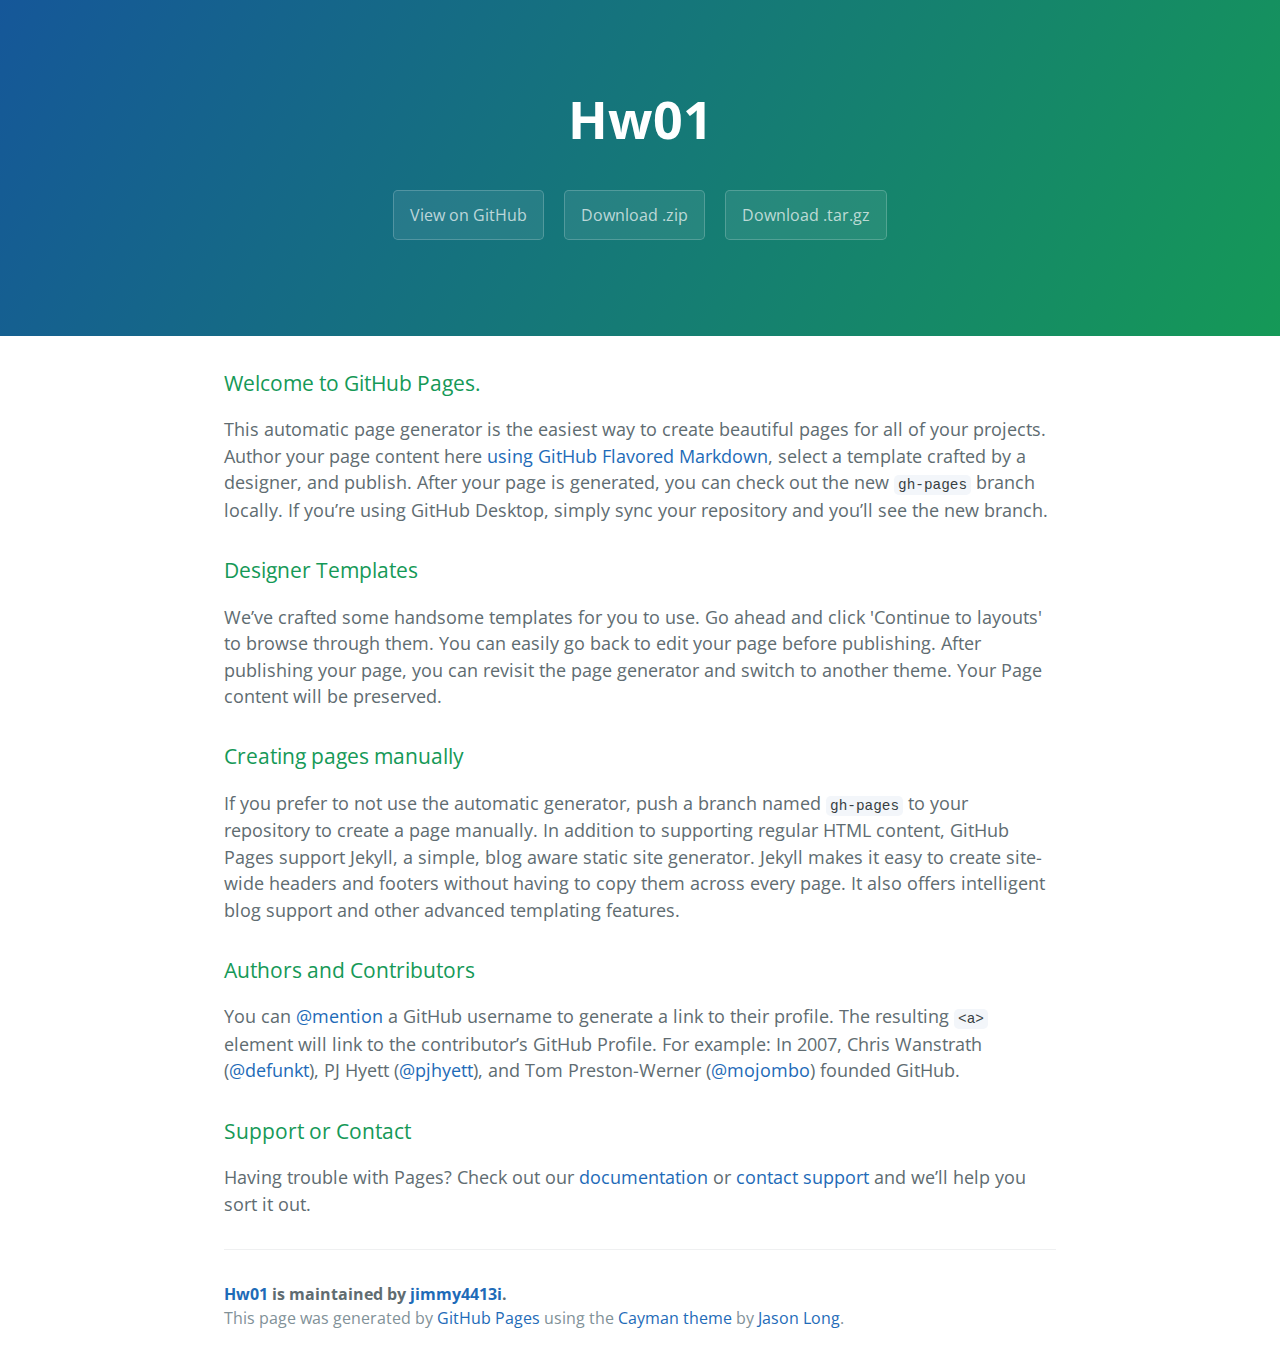
<file: index.html>
<!DOCTYPE html>
<html lang="en-us">
  <head>
    <meta charset="UTF-8">
    <title>Hw01 by jimmy4413i</title>
    <meta name="viewport" content="width=device-width, initial-scale=1">
    <link rel="stylesheet" type="text/css" href="stylesheets/normalize.css" media="screen">
    <link href='https://fonts.googleapis.com/css?family=Open+Sans:400,700' rel='stylesheet' type='text/css'>
    <link rel="stylesheet" type="text/css" href="stylesheets/stylesheet.css" media="screen">
    <link rel="stylesheet" type="text/css" href="stylesheets/github-light.css" media="screen">
  </head>
  <body>
    <section class="page-header">
      <h1 class="project-name">Hw01</h1>
      <h2 class="project-tagline"></h2>
      <a href="https://github.com/jimmy4413i/HW01" class="btn">View on GitHub</a>
      <a href="https://github.com/jimmy4413i/HW01/zipball/master" class="btn">Download .zip</a>
      <a href="https://github.com/jimmy4413i/HW01/tarball/master" class="btn">Download .tar.gz</a>
    </section>

    <section class="main-content">
      <h3>
<a id="welcome-to-github-pages" class="anchor" href="#welcome-to-github-pages" aria-hidden="true"><span aria-hidden="true" class="octicon octicon-link"></span></a>Welcome to GitHub Pages.</h3>

<p>This automatic page generator is the easiest way to create beautiful pages for all of your projects. Author your page content here <a href="https://guides.github.com/features/mastering-markdown/">using GitHub Flavored Markdown</a>, select a template crafted by a designer, and publish. After your page is generated, you can check out the new <code>gh-pages</code> branch locally. If you’re using GitHub Desktop, simply sync your repository and you’ll see the new branch.</p>

<h3>
<a id="designer-templates" class="anchor" href="#designer-templates" aria-hidden="true"><span aria-hidden="true" class="octicon octicon-link"></span></a>Designer Templates</h3>

<p>We’ve crafted some handsome templates for you to use. Go ahead and click 'Continue to layouts' to browse through them. You can easily go back to edit your page before publishing. After publishing your page, you can revisit the page generator and switch to another theme. Your Page content will be preserved.</p>

<h3>
<a id="creating-pages-manually" class="anchor" href="#creating-pages-manually" aria-hidden="true"><span aria-hidden="true" class="octicon octicon-link"></span></a>Creating pages manually</h3>

<p>If you prefer to not use the automatic generator, push a branch named <code>gh-pages</code> to your repository to create a page manually. In addition to supporting regular HTML content, GitHub Pages support Jekyll, a simple, blog aware static site generator. Jekyll makes it easy to create site-wide headers and footers without having to copy them across every page. It also offers intelligent blog support and other advanced templating features.</p>

<h3>
<a id="authors-and-contributors" class="anchor" href="#authors-and-contributors" aria-hidden="true"><span aria-hidden="true" class="octicon octicon-link"></span></a>Authors and Contributors</h3>

<p>You can <a href="https://help.github.com/articles/basic-writing-and-formatting-syntax/#mentioning-users-and-teams" class="user-mention">@mention</a> a GitHub username to generate a link to their profile. The resulting <code>&lt;a&gt;</code> element will link to the contributor’s GitHub Profile. For example: In 2007, Chris Wanstrath (<a href="https://github.com/defunkt" class="user-mention">@defunkt</a>), PJ Hyett (<a href="https://github.com/pjhyett" class="user-mention">@pjhyett</a>), and Tom Preston-Werner (<a href="https://github.com/mojombo" class="user-mention">@mojombo</a>) founded GitHub.</p>

<h3>
<a id="support-or-contact" class="anchor" href="#support-or-contact" aria-hidden="true"><span aria-hidden="true" class="octicon octicon-link"></span></a>Support or Contact</h3>

<p>Having trouble with Pages? Check out our <a href="https://help.github.com/pages">documentation</a> or <a href="https://github.com/contact">contact support</a> and we’ll help you sort it out.</p>

      <footer class="site-footer">
        <span class="site-footer-owner"><a href="https://github.com/jimmy4413i/HW01">Hw01</a> is maintained by <a href="https://github.com/jimmy4413i">jimmy4413i</a>.</span>

        <span class="site-footer-credits">This page was generated by <a href="https://pages.github.com">GitHub Pages</a> using the <a href="https://github.com/jasonlong/cayman-theme">Cayman theme</a> by <a href="https://twitter.com/jasonlong">Jason Long</a>.</span>
      </footer>

    </section>

  
  </body>
</html>
</file>
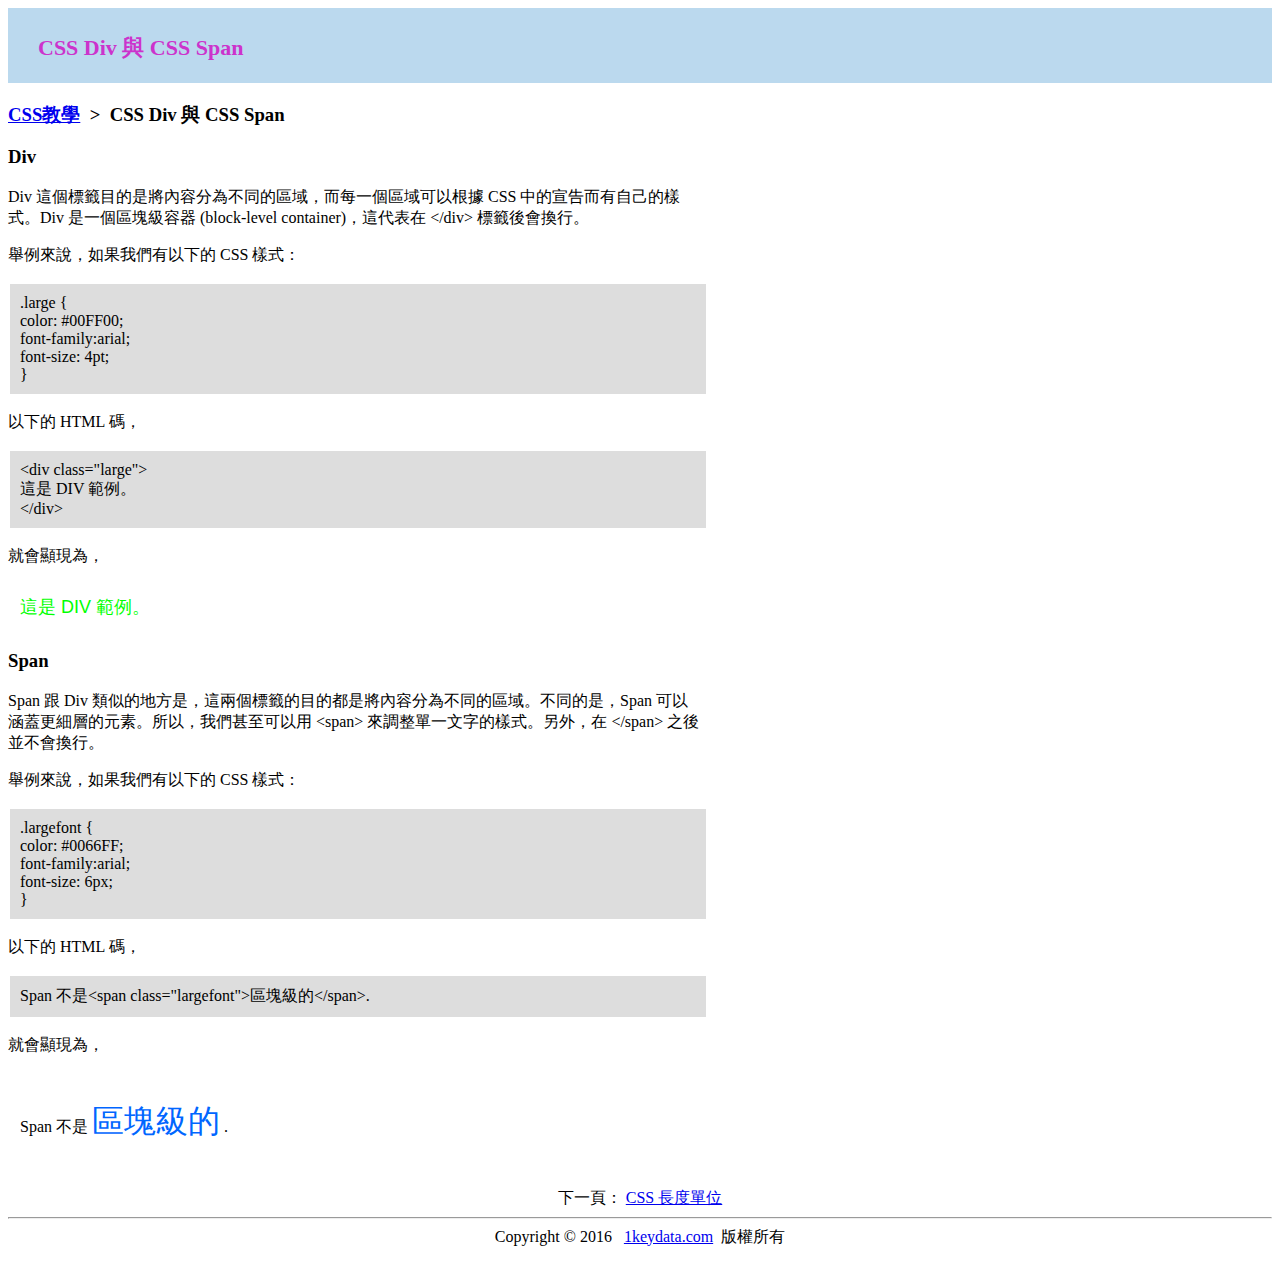
<file: web/index.html>
<!doctype html>
<html>
    <head>
    	<title>CSS Div 與 CSS Span</title>
        <meta charset="UTF-8">
        <link rel="stylesheet" href="css/div.css" />
    </head>
    <body>
        
        <table border="0" bgcolor="BBD9EE" class="main1" cellspacing="10" cellpadding="10" >
        	<tr>
        		<td>
        			<h1>CSS Div 與 CSS Span</h1>
        		</td>
        	</tr>
        </table>
        <h2>
        	<a href="http://www.1keydata.com/css-tutorial/tw/">CSS教學</a>
          	&nbsp;&gt;&nbsp;  CSS Div 與 CSS Span
        </h2>
        <h3>Div</h3>
        <p>
        	Div 這個標籤目的是將內容分為不同的區域，而每一個區域可以根據 CSS 中的宣告而有自己的樣<br>式。Div 是一個區塊級容器 (block-level container)，這代表在 &lt;/div&gt; 標籤後會換行。
        </p>
        <p>舉例來說，如果我們有以下的 CSS 樣式：</p>
        <table border="0" width="700" class="main" cellpadding="10" >
        	<tr>
        		<td bgcolor="DDDDDD">
        			.large { <br>
  					color: #00FF00; <br> 
  					font-family:arial;  <br>
  					font-size: 4pt; <br>
					}	
				</td>
			</tr>	
		</table>
		<p>以下的 HTML 碼，</p>
		<table border="0" width="700" class="main" cellpadding="10" >
        	<tr>
        		<td bgcolor="DDDDDD">
        			&lt;div class="large"&gt;  <br>
  					這是 DIV 範例。 <br>
					&lt;/div&gt;
				</td>
			</tr>	
		</table>
		<p>就會顯現為，</p>
		<table border="0" width="700" class="main" cellpadding="10" >
        	<tr>
        		<td>
        			<font face="arial" size="4pt" color="#00FF00">這是 DIV 範例。</font>
				</td>
			</tr>	
		</table>
		<h4>Span</h4>
		<p>
			Span 跟 Div 類似的地方是，這兩個標籤的目的都是將內容分為不同的區域。不同的是，Span 可以<br>涵蓋更細層的元素。所以，我們甚至可以用 &lt;span&gt; 來調整單一文字的樣式。另外，在 &lt;/span&gt; 之後<br>並不會換行。
		</p>
		<p>舉例來說，如果我們有以下的 CSS 樣式：</p>
		<table border="0" width="700" class="main" cellpadding="10" >
        	<tr>
        		<td bgcolor="DDDDDD">
        			.largefont { <br>
  					color: #0066FF; <br>
  					font-family:arial; <br>
  					font-size: 6px; <br>
					}
				</td>
			</tr>	
		</table>
		<p>以下的 HTML 碼，</p>
		<table border="0" width="700" class="main" cellpadding="10" >
        	<tr>
        		<td bgcolor="DDDDDD">
        			Span 不是&lt;span class="largefont"&gt;區塊級的&lt;/span&gt;.
				</td>
			</tr>	
		</table>
		<p>就會顯現為，</p>
		<table border="0" width="700" class="main" cellpadding="10" >
        	<tr>
        		<td>
        			<p>
        				Span 不是
        				<font face="arial" size="6pt" color="#0066FF">區塊級的</font>
        				.
        			</p>
        			
				</td>
			</tr>	
		</table>
		<p>
			<center>
				下一頁：
				<a href="http://www.1keydata.com/css-tutorial/tw/length-units.php">	
				CSS 長度單位
				</a>
			</center>
			<hr>
			<center>
				Copyright © 2016  &nbsp; 
				<a href="http://www.1keydata.com/">1keydata.com</a>
				&nbsp;版權所有
			</center>
		</p>
		




          
    </body>
</html>
</file>
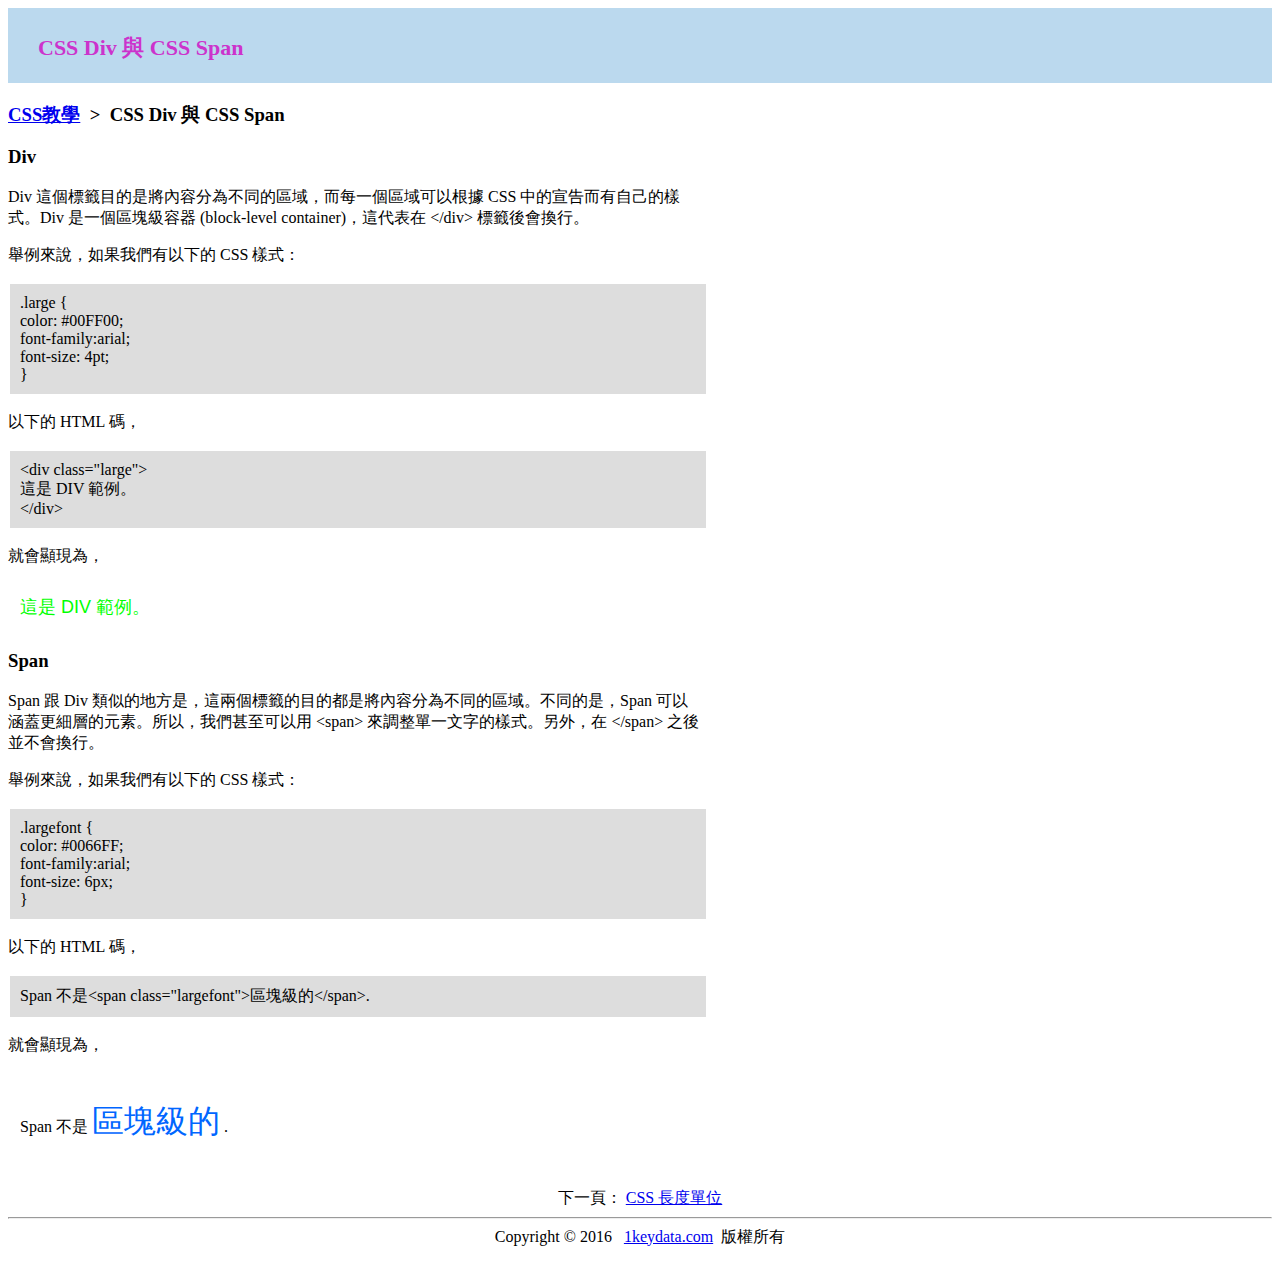
<file: web/Div與Span.html>
<!doctype html>
<html>
    <head>
    	<title>CSS Div 與 CSS Span</title>
        <meta charset="UTF-8">
        <link rel="stylesheet" href="css/div.css" />
    </head>
    <body>
        
        <table border="0" bgcolor="BBD9EE" class="main1" cellspacing="10" cellpadding="10" >
        	<tr>
        		<td>
        			<h1>CSS Div 與 CSS Span</h1>
        		</td>
        	</tr>
        </table>
        <h2>
        	<a href="http://www.1keydata.com/css-tutorial/tw/">CSS教學</a>
          	&nbsp;&gt;&nbsp;  CSS Div 與 CSS Span
        </h2>
        <h3>Div</h3>
        <p>
        	Div 這個標籤目的是將內容分為不同的區域，而每一個區域可以根據 CSS 中的宣告而有自己的樣<br>式。Div 是一個區塊級容器 (block-level container)，這代表在 &lt;/div&gt; 標籤後會換行。
        </p>
        <p>舉例來說，如果我們有以下的 CSS 樣式：</p>
        <table border="0" width="700" class="main" cellpadding="10" >
        	<tr>
        		<td bgcolor="DDDDDD">
        			.large { <br>
  					color: #00FF00; <br> 
  					font-family:arial;  <br>
  					font-size: 4pt; <br>
					}	
				</td>
			</tr>	
		</table>
		<p>以下的 HTML 碼，</p>
		<table border="0" width="700" class="main" cellpadding="10" >
        	<tr>
        		<td bgcolor="DDDDDD">
        			&lt;div class="large"&gt;  <br>
  					這是 DIV 範例。 <br>
					&lt;/div&gt;
				</td>
			</tr>	
		</table>
		<p>就會顯現為，</p>
		<table border="0" width="700" class="main" cellpadding="10" >
        	<tr>
        		<td>
        			<font face="arial" size="4pt" color="#00FF00">這是 DIV 範例。</font>
				</td>
			</tr>	
		</table>
		<h4>Span</h4>
		<p>
			Span 跟 Div 類似的地方是，這兩個標籤的目的都是將內容分為不同的區域。不同的是，Span 可以<br>涵蓋更細層的元素。所以，我們甚至可以用 &lt;span&gt; 來調整單一文字的樣式。另外，在 &lt;/span&gt; 之後<br>並不會換行。
		</p>
		<p>舉例來說，如果我們有以下的 CSS 樣式：</p>
		<table border="0" width="700" class="main" cellpadding="10" >
        	<tr>
        		<td bgcolor="DDDDDD">
        			.largefont { <br>
  					color: #0066FF; <br>
  					font-family:arial; <br>
  					font-size: 6px; <br>
					}
				</td>
			</tr>	
		</table>
		<p>以下的 HTML 碼，</p>
		<table border="0" width="700" class="main" cellpadding="10" >
        	<tr>
        		<td bgcolor="DDDDDD">
        			Span 不是&lt;span class="largefont"&gt;區塊級的&lt;/span&gt;.
				</td>
			</tr>	
		</table>
		<p>就會顯現為，</p>
		<table border="0" width="700" class="main" cellpadding="10" >
        	<tr>
        		<td>
        			<p>
        				Span 不是
        				<font face="arial" size="6pt" color="#0066FF">區塊級的</font>
        				.
        			</p>
        			
				</td>
			</tr>	
		</table>
		<p>
			<center>
				下一頁：
				<a href="http://www.1keydata.com/css-tutorial/tw/length-units.php">	
				CSS 長度單位
				</a>
			</center>
			<hr>
			<center>
				Copyright © 2016  &nbsp; 
				<a href="http://www.1keydata.com/">1keydata.com</a>
				&nbsp;版權所有
			</center>
		</p>
		




          
    </body>
</html>
</file>
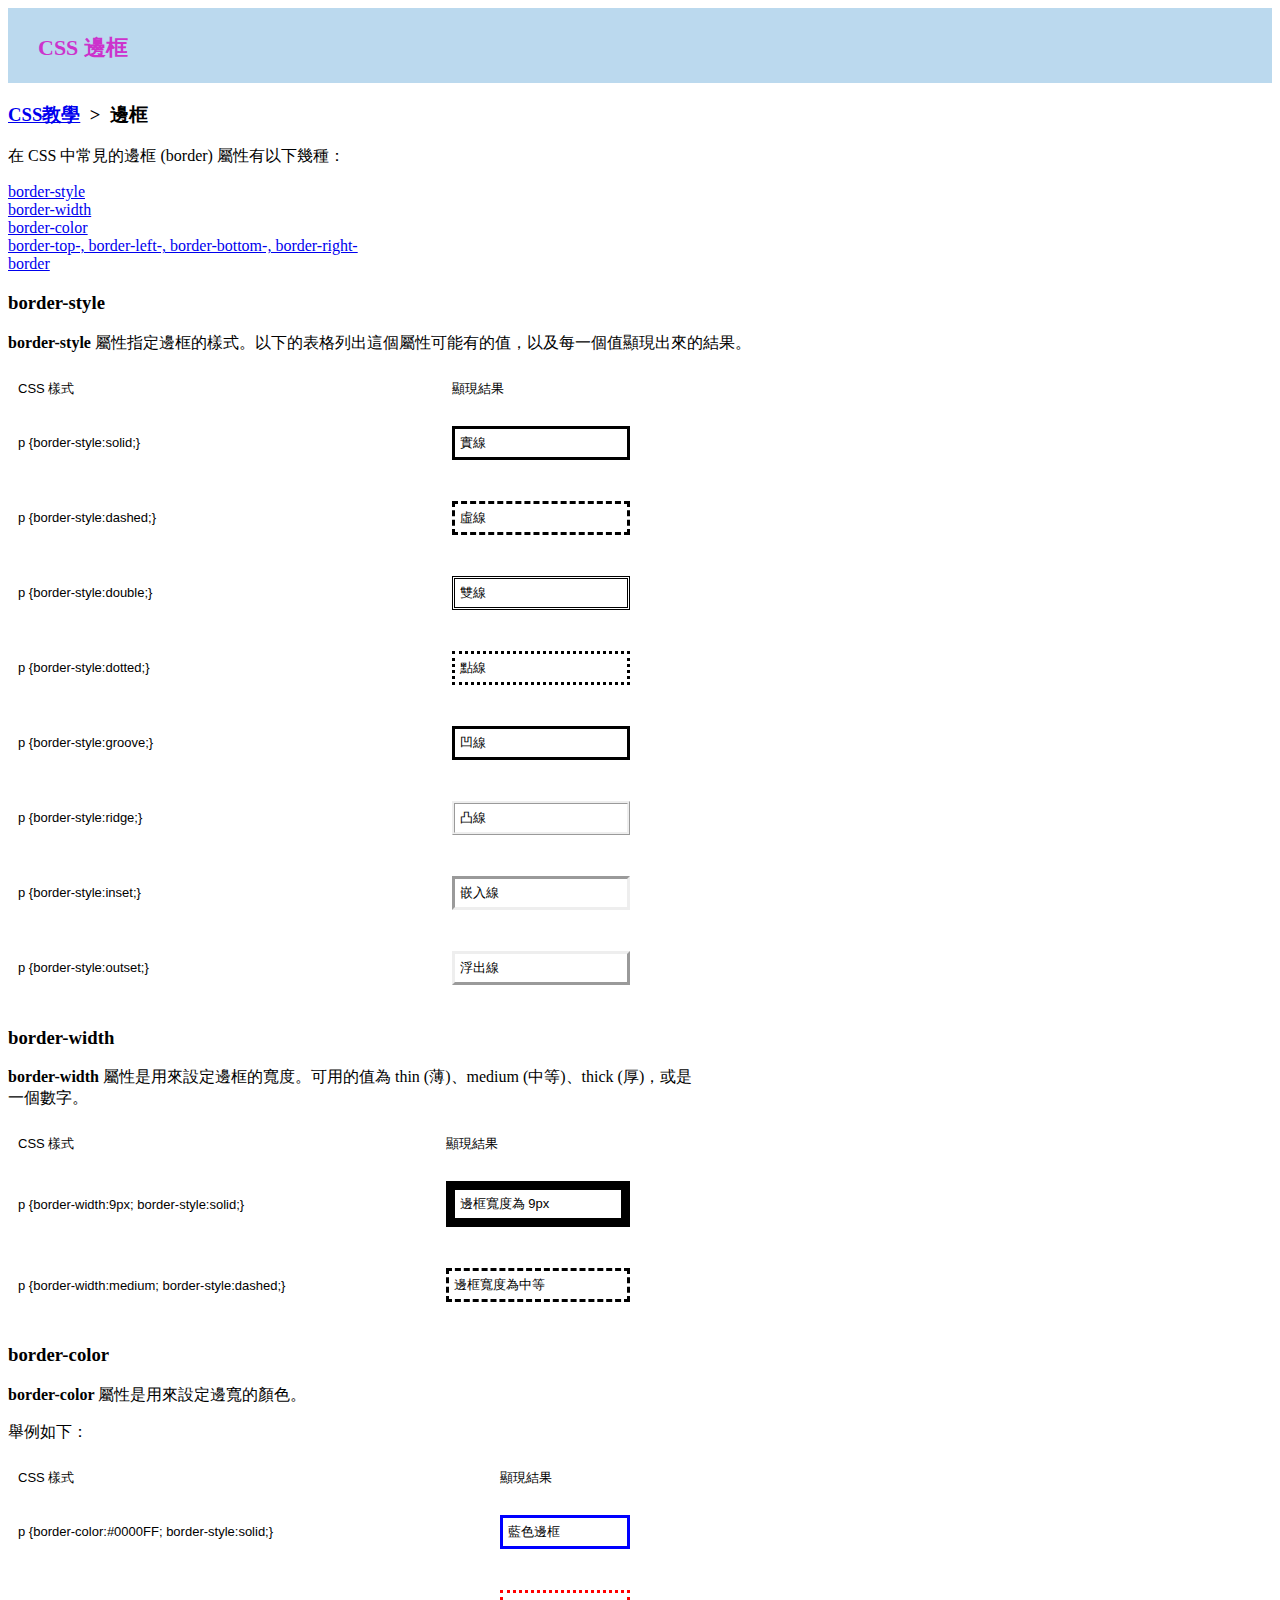
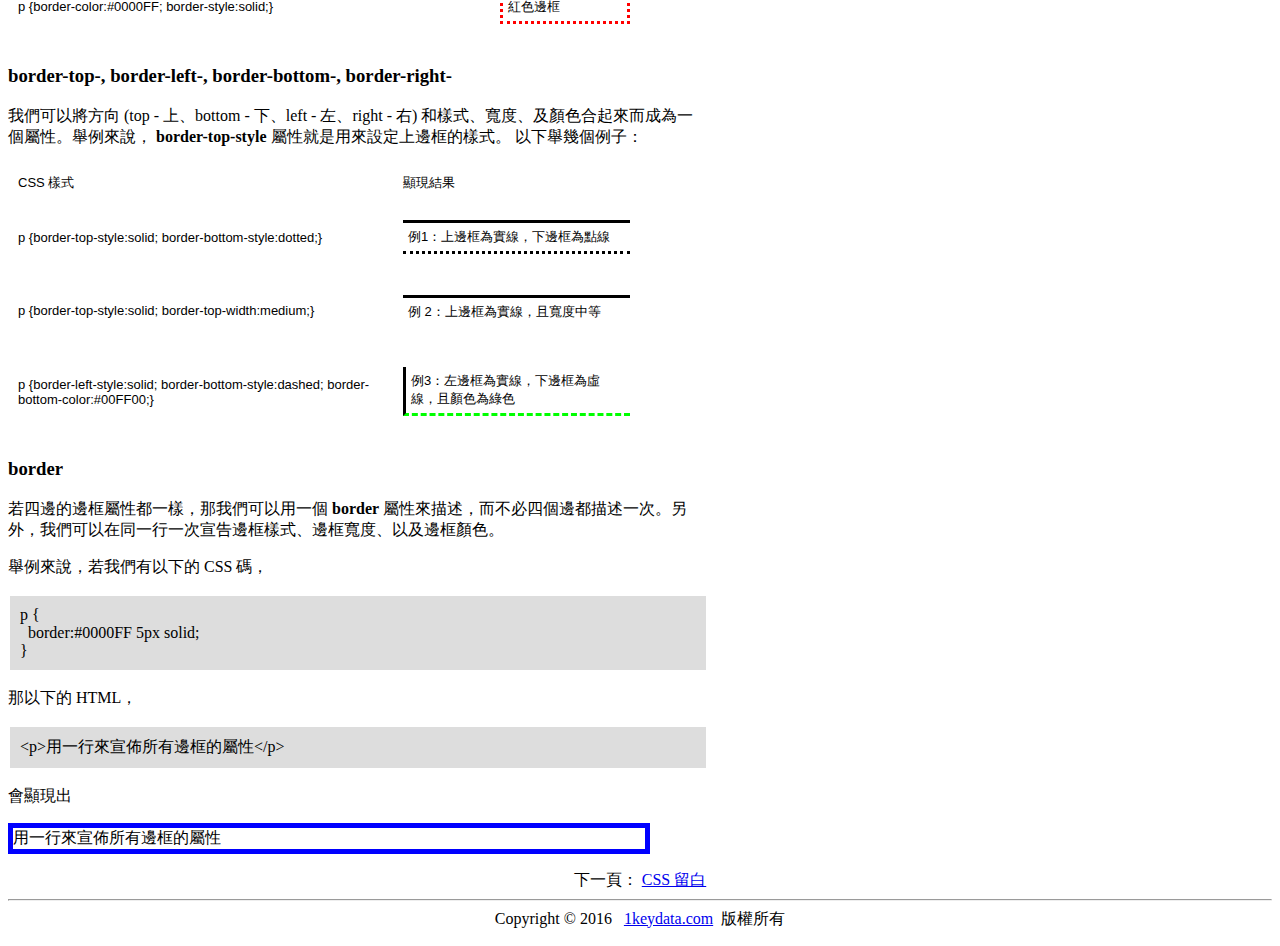
<file: web/邊框.html>
<!doctype html>
<html>
    <head>
        <title> CSS 邊框 </title>
        <meta charset="UTF-8">
        <link rel="stylesheet" href="css/div.css" />
    </head>
    <body>
        
        <table border="0" bgcolor="BBD9EE" class="main1" cellspacing="10" cellpadding="10" >
                <tr>
                        <td>
                                <h1>CSS 邊框 </h1>
                        </td>
                </tr>
        </table>
        <h2>
                <a href="http://www.1keydata.com/css-tutorial/tw/">CSS教學</a>
                &nbsp;&gt;&nbsp;  邊框
        </h2>
        <p>在 CSS 中常見的邊框 (border) 屬性有以下幾種：</p>
        <p>
            <li>
                <a href="#borderstyle">border-style</a>
            </li> 
            <li>
                <a href="##borderwidth">border-width</a>
            </li> 
            <li>
                <a href="#bordercolor">border-color</a>
            </li> 
            <li>
                <a href="#borderdirection">border-top-, border-left-, border-bottom-, border-right-</a>
            </li> 
            <li>
                <a href="#border">border</a>
            </li>
        </p>
        <a name="borderstyle"></a>
        <h3>border-style</h3>
        <p> 
            <b>border-style</b> 屬性指定邊框的樣式。以下的表格列出這個屬性可能有的值，以及每一個值顯現出來的結果。
        </p>
        <p>
            <table border="0" cellspacing="5" cellpadding="5" class="main-content1">
                <tr>
                    <td>CSS 樣式</td>
                    <td>顯現結果</td>
                </tr>
                <tr>
                    <td>p {border-style:solid;}</td>
                    <td>
                        <p style="border-style:solid; padding:5px;">實線</p>
                    </td>
                </tr>
                <tr>
                    <td>p {border-style:dashed;}</td>
                    <td>
                        <p style="border-style:dashed; padding:5px;">虛線</p>
                    </td>
                </tr>
                <tr>
                    <td>p {border-style:double;}</td>
                    <td>
                        <p style="border-style:double; padding:5px;">雙線</p>
                    </td>
                </tr>
                <tr>
                    <td>p {border-style:dotted;}</td>
                    <td>
                        <p style="border-style:dotted; padding:5px;">點線</p>
                    </td>
                </tr>
                <tr>
                    <td>p {border-style:groove;}</td>
                    <td>
                        <p style="border-style:solid; padding:5px;">凹線</p>
                    </td>
                </tr>
                <tr>
                    <td>p {border-style:ridge;}</td>
                    <td>
                        <p style="border-style:ridge; padding:5px;">凸線</p>
                    </td>
                </tr>
                <tr>
                    <td>p {border-style:inset;}</td>
                    <td>
                        <p style="border-style:inset; padding:5px;">嵌入線</p>
                    </td>
                </tr>
                <tr>
                    <td>p {border-style:outset;}</td>
                    <td>
                        <p style="border-style:outset; padding:5px;">浮出線</p>
                    </td>
                </tr>
            </table>
            <a name="borderwidth"></a>
        </p>
        <h3>border-width</h3>
        <p>
            <b>border-width</b> 屬性是用來設定邊框的寬度。可用的值為 thin (薄)、medium (中等)、thick (厚)，或是<br>一個數字。
        </p>
        <p>
            <table border="0" cellspacing="5" cellpadding="5" class="main-content1">
                <tr>
                    <td>CSS 樣式</td>
                    <td>顯現結果</td>
                </tr>
                <tr>
                    <td>p {border-width:9px; border-style:solid;}</td>
                    <td>
                        <p style="border-width:9px; border-style:solid; padding:5px;">邊框寬度為 9px</p>
                    </td>
                </tr>
                <tr>
                    <td>p {border-width:medium; border-style:dashed;}</td>
                    <td>
                        <p style="border-width:medium; border-style:dashed; padding:5px;">邊框寬度為中等</p>
                    </td>
                </tr>
            </table>
            <a name="bordercolor"></a>
        </p>
        <h3>border-color</h3>
        <p><b>border-color</b> 屬性是用來設定邊寬的顏色。</p>
        <p>舉例如下：</p>
        <p>
            <table border="0" cellspacing="5" cellpadding="5" class="main-content1">
                <tr>
                    <td>CSS 樣式</td>
                    <td>顯現結果</td>
                </tr>
                <tr>
                    <td>p {border-color:#0000FF; border-style:solid;}</td>
                    <td>
                        <p style="border-color:#0000FF; border-style:solid; padding:5px;">藍色邊框</p>
                    </td>
                </tr>
                <tr>
                    <td>p {border-color:#0000FF; border-style:solid;}</td>
                    <td>
                        <p style="border-color:red; border-style:dotted; padding:5px">紅色邊框</p>
                    </td>
                </tr>
            </table>
            <a name="borderdirection"></a>
        </p>
        <h3>border-top-, border-left-, border-bottom-, border-right-</h3>
        <p>
            我們可以將方向 (top - 上、bottom - 下、left - 左、right - 右) 和樣式、寬度、及顏色合起來而成為一<br>個屬性。舉例來說， <b>border-top-style</b> 屬性就是用來設定上邊框的樣式。 以下舉幾個例子：
        </p>
        <p>
            <table border="0" cellspacing="5" cellpadding="5" class="main-content1">
                <tr>
                    <td>CSS 樣式</td>
                    <td>顯現結果</td>
                </tr>
                <tr>
                    <td>p {border-top-style:solid; border-bottom-style:dotted;}</td>
                    <td>
                        <p style="border-top-style:solid; border-bottom-style:dotted; padding:5px;">例1：上邊框為實線，下邊框為點線</p>
                    </td>
                </tr>
                <tr>
                    <td>p {border-top-style:solid; border-top-width:medium;}</td>
                    <td>
                        <p style="border-top-style:solid; border-top-width:medium; padding:5px;">例 2：上邊框為實線，且寬度中等</p>
                    </td>
                </tr>
                <tr>
                    <td>p {border-left-style:solid; border-bottom-style:dashed; border-bottom-color:#00FF00;}</td>
                    <td>
                        <p style="border-left-style:solid; border-bottom-style:dashed; border-bottom-color:#00FF00; padding:5px;">例3：左邊框為實線，下邊框為虛線，且顏色為綠色</p>
                    </td>
                </tr>
            </table>
            <a name="border"></a>
        </p>
        <h3>border</h3>
        <p>若四邊的邊框屬性都一樣，那我們可以用一個 <b>border</b> 屬性來描述，而不必四個邊都描述一次。另<br>外，我們可以在同一行一次宣告邊框樣式、邊框寬度、以及邊框顏色。</p>
        <p>舉例來說，若我們有以下的 CSS 碼，</p>
        <p>
            <table border="0" width="700" class="main" cellpadding="10" >
                <tr>
                    <td bgcolor="DDDDDD"> 
                        p { <br>
                        &nbsp; border:#0000FF 5px solid; <br>
                        }
                    </td>
                </tr>   
            </table>
        </p>
        <p>那以下的 HTML，</p>
        <p>
            <table border="0" width="700" class="main" cellpadding="10" >
                <tr>
                    <td bgcolor="DDDDDD"> 
                        &lt;p&gt;用一行來宣佈所有邊框的屬性&lt;/p&gt;
                    </td>
                </tr>   
            </table>
        </p>
        <p>會顯現出</p>
        <p style="border:#0000FF 5px solid;" class="blue">用一行來宣佈所有邊框的屬性</p>
        <p>
                <center>
                        下一頁：
                        <a href="http://www.1keydata.com/css-tutorial/tw/padding.php">    
                         CSS 留白
                        </a>
                </center>
                <hr>
                <center>
                        Copyright © 2016  &nbsp; 
                        <a href="http://www.1keydata.com/">1keydata.com</a>
                        &nbsp;版權所有
                </center>
        </p>

    </body>
</html>
</file>
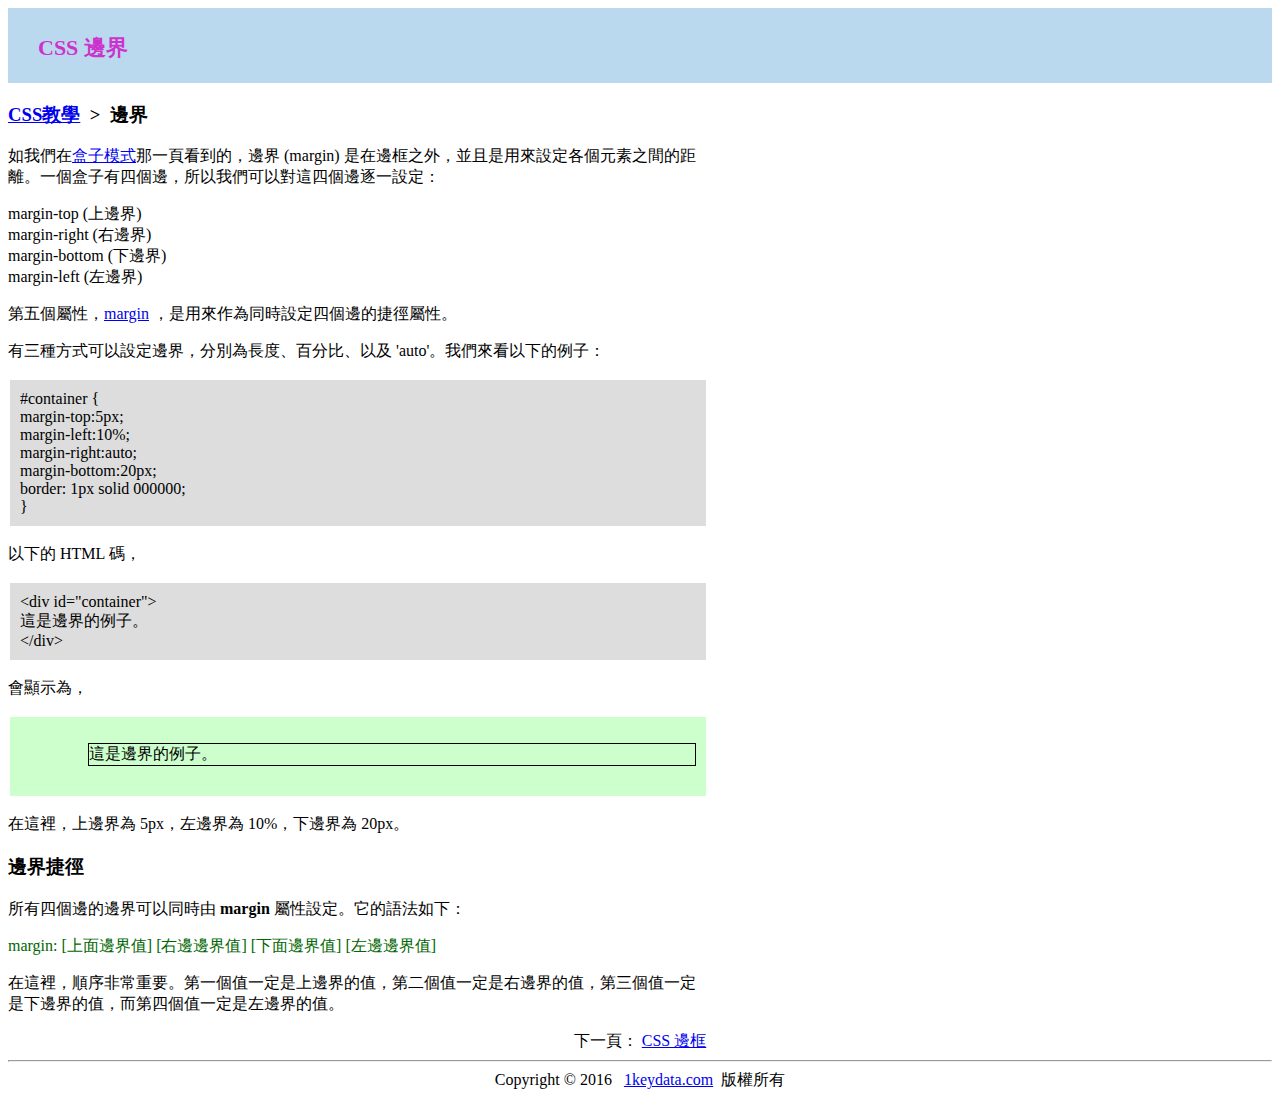
<file: web/邊界.html>
<!doctype html>
<html>
    <head>
        <title> CSS 邊界 </title>
        <meta charset="UTF-8">
        <link rel="stylesheet" href="css/div.css" />
    </head>
    <body>
        
        <table border="0" bgcolor="BBD9EE" class="main1" cellspacing="10" cellpadding="10" >
                <tr>
                        <td>
                                <h1>CSS 邊界 </h1>
                        </td>
                </tr>
        </table>
        <h2>
                <a href="http://www.1keydata.com/css-tutorial/tw/">CSS教學</a>
                &nbsp;&gt;&nbsp;  邊界
        </h2>
        <p>
            如我們在<a href="http://www.1keydata.com/css-tutorial/tw/box-model.php">盒子模式</a>那一頁看到的，邊界 (margin) 是在邊框之外，並且是用來設定各個元素之間的距<br>離。一個盒子有四個邊，所以我們可以對這四個邊逐一設定：
        </p>
        <p>
            <li>margin-top (上邊界) </li>
            <li>margin-right (右邊界) </li>
            <li>margin-bottom (下邊界) </li>
            <li>margin-left (左邊界)</li>
        </p>
        <p>第五個屬性，<a href="#margin">margin</a> ，是用來作為同時設定四個邊的捷徑屬性。</p>
        <p>有三種方式可以設定邊界，分別為長度、百分比、以及 'auto'。我們來看以下的例子：</p>
        <table border="0" width="700" class="main" cellpadding="10" >
            <tr>
                <td bgcolor="DDDDDD">
                    #container { <br>
                    margin-top:5px; <br>
                    margin-left:10%; <br>
                    margin-right:auto; <br>
                    margin-bottom:20px; <br>
                    border: 1px solid 000000; <br>
                    }
                </td>
            </tr>   
        </table>
        <p>以下的 HTML 碼，</p>
        <table border="0" width="700" class="main" cellpadding="10" >
            <tr>
                <td bgcolor="DDDDDD"> 
                    &lt;div id="container"&gt; <br>
                    這是邊界的例子。 <br>
                    &lt;/div&gt; <br>
                </td>
            </tr>   
        </table>
        <p>會顯示為，</p>
        <table border="0" width="700" class="main" cellpadding="10" >
            <tr>
                <td bgcolor="CCFFCC"> 
                    <p></p>
                    <div style="margin-top:5px; margin-left:10%; margin-right:auto; margin-bottom:20px; border: 1px solid #000000;">
                        這是邊界的例子。
                    </div>
                </td>
            </tr>   
        </table>
        <p>
            在這裡，上邊界為 5px，左邊界為 10%，下邊界為 20px。
            <a name="margin"></a>
        </p>
        <h3>邊界捷徑</h3>
        <p>所有四個邊的邊界可以同時由 <b>margin</b> 屬性設定。它的語法如下：</p>
        <p>
            <font color="#006600">margin: [上面邊界值] [右邊邊界值] [下面邊界值] [左邊邊界值]</font>
        </p>
        <p>在這裡，順序非常重要。第一個值一定是上邊界的值，第二個值一定是右邊界的值，第三個值一定<br>是下邊界的值，而第四個值一定是左邊界的值。</p>
        <p>
                <center>
                        下一頁：
                        <a href="http://www.1keydata.com/css-tutorial/tw/border.php">    
                         CSS 邊框
                        </a>
                </center>
                <hr>
                <center>
                        Copyright © 2016  &nbsp; 
                        <a href="http://www.1keydata.com/">1keydata.com</a>
                        &nbsp;版權所有
                </center>
        </p>


</html>
</file>
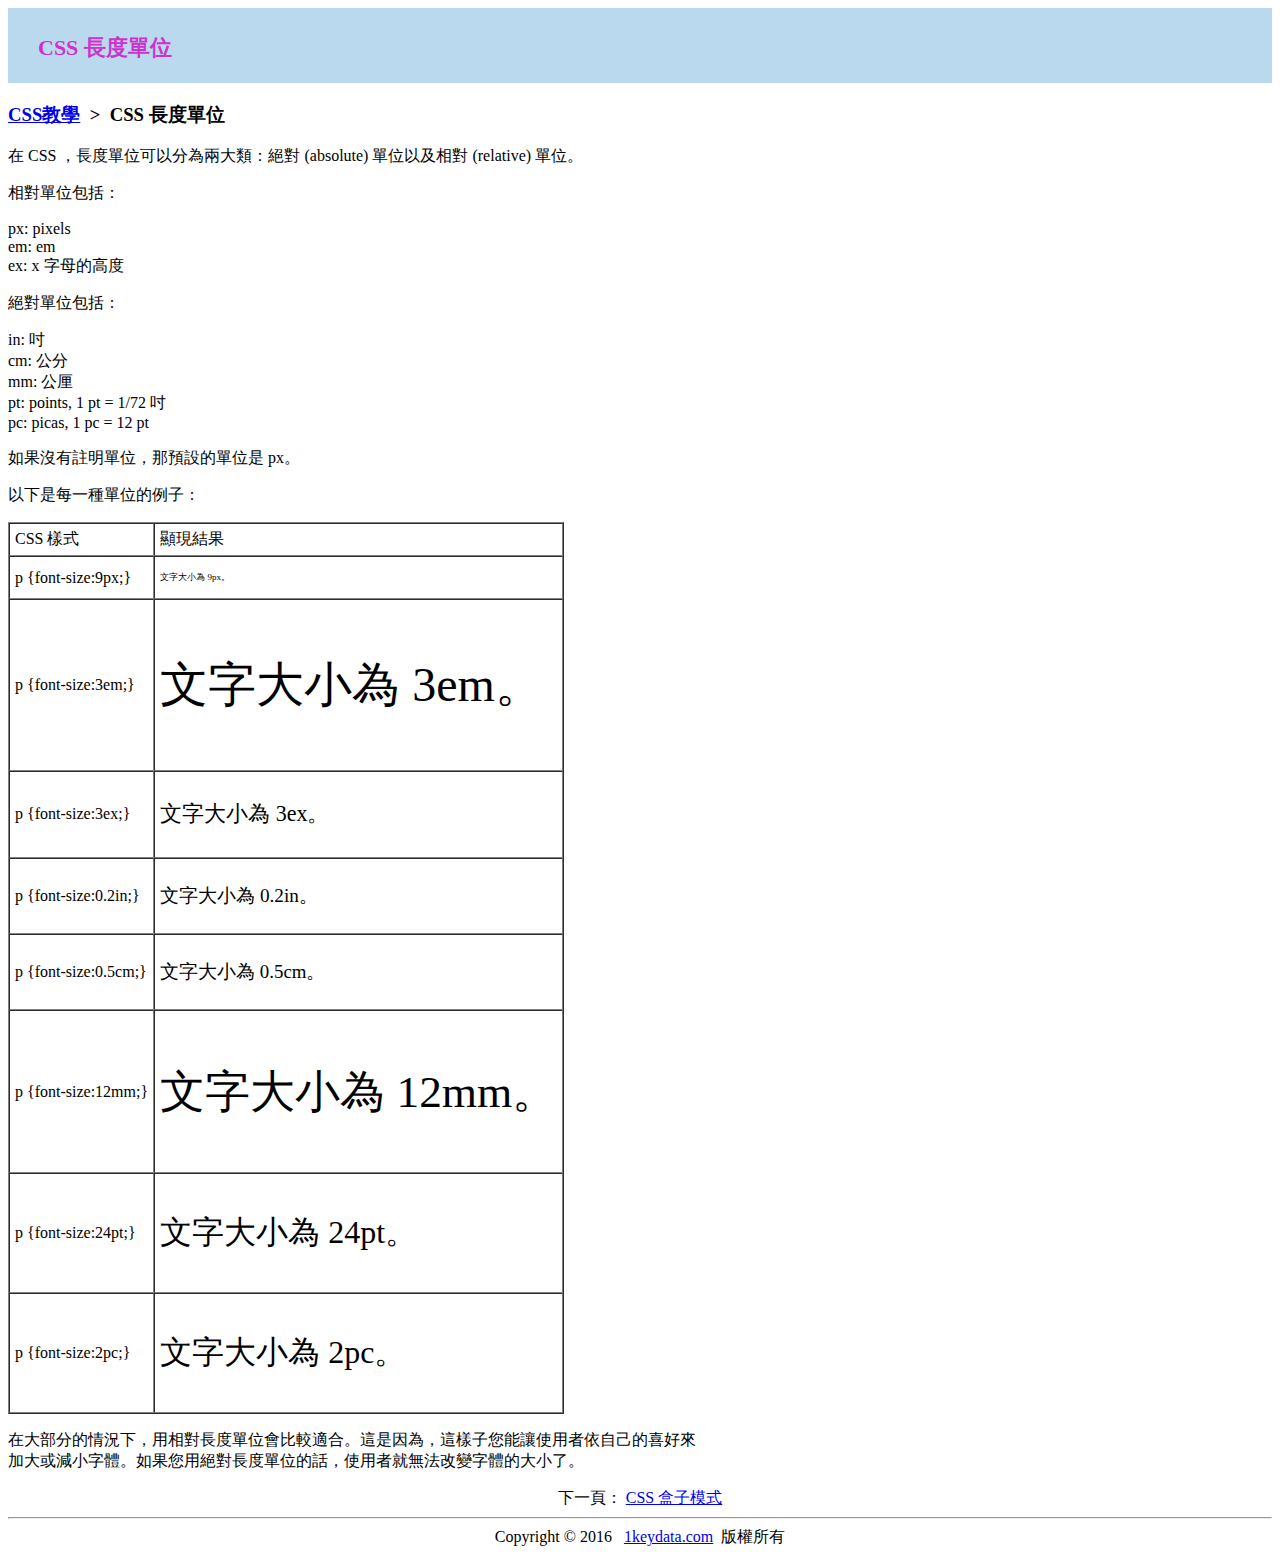
<file: web/長度單位.html>
<!doctype html>
<html>
    <head>
        <title> CSS 長度單位 </title>
        <meta charset="UTF-8">
        <link rel="stylesheet" href="css/div.css" />
    </head>
    <body>
        
        <table border="0" bgcolor="BBD9EE" class="main1" cellspacing="10" cellpadding="10" >
                <tr>
                        <td>
                                <h1>CSS 長度單位 </h1>
                        </td>
                </tr>
        </table>
        <h2>
                <a href="http://www.1keydata.com/css-tutorial/tw/">CSS教學</a>
                &nbsp;&gt;&nbsp;  CSS 長度單位
        </h2>
        <p>在 CSS ，長度單位可以分為兩大類：絕對 (absolute) 單位以及相對 (relative) 單位。</p>
        <p>相對單位包括：</p>
        <p>
                <li>px: pixels</li>
                <li>em: em</li>
                <li>ex: x 字母的高度</li>
        </p>
        <p>絕對單位包括：</p>
        <p>
                <li>in: 吋</li>
                <li>cm: 公分</li>
                <li>mm: 公厘</li>
                <li>pt: points, 1 pt = 1/72 吋</li>
                <li>pc: picas, 1 pc = 12 pt</li>
        </p>
        <p>如果沒有註明單位，那預設的單位是 px。</p>
        <p>以下是每一種單位的例子：</p>
        <table border="1" cellspacing="0" cellpadding="5" class="main">
                <tr>
                        <td>CSS 樣式</td>
                        <td>顯現結果</td>
                </tr>
                <tr>
                        <td>p {font-size:9px;}</td>
                        <td>
                                <p style="font-size: 9px">文字大小為 9px。</p>
                        </td>
                </tr>
                <tr>
                        <td>p {font-size:3em;}</td>
                        <td>
                                <p style="font-size: 3em">文字大小為 3em。</p>
                        </td>
                </tr>
                <tr>
                        <td>p {font-size:3ex;}</td>
                        <td>
                                <p style="font-size: 3ex">文字大小為 3ex。</p>
                        </td>
                </tr>
                <tr>
                        <td>p {font-size:0.2in;}</td>
                        <td>
                                <p style="font-size: 0.2in">文字大小為 0.2in。</p>
                        </td>
                </tr>
                <tr>
                        <td>p {font-size:0.5cm;}</td>
                        <td>
                                <p style="font-size: 0.5cm">文字大小為 0.5cm。</p>
                        </td>
                </tr>
                <tr>
                        <td>p {font-size:12mm;}</td>
                        <td>
                                <p style="font-size: 12mm">文字大小為 12mm。</p>
                        </td>
                </tr>
                <tr>
                        <td>p {font-size:24pt;}</td>
                        <td>
                                <p style="font-size: 24pt">文字大小為 24pt。</p>
                        </td>
                </tr>
                <tr>
                        <td>p {font-size:2pc;}</td>
                        <td>
                                <p style="font-size: 2pc">文字大小為 2pc。</p>
                        </td>
                </tr>
        </table>
        <p>
                在大部分的情況下，用相對長度單位會比較適合。這是因為，這樣子您能讓使用者依自己的喜好來<br>加大或減小字體。如果您用絕對長度單位的話，使用者就無法改變字體的大小了。
        </p>
        <p>
                <center>
                        下一頁：
                        <a href="http://www.1keydata.com/css-tutorial/tw/box-model.php">    
                        CSS 盒子模式
                        </a>
                </center>
                <hr>
                <center>
                        Copyright © 2016  &nbsp; 
                        <a href="http://www.1keydata.com/">1keydata.com</a>
                        &nbsp;版權所有
                </center>
        </p>



    </body>
</html>
</file>
<file: stylesheets/stylesheet.css>
* {
  box-sizing: border-box; }

body {
  padding: 0;
  margin: 0;
  font-family: "Open Sans", "Helvetica Neue", Helvetica, Arial, sans-serif;
  font-size: 16px;
  line-height: 1.5;
  color: #606c71; }

a {
  color: #1e6bb8;
  text-decoration: none; }
  a:hover {
    text-decoration: underline; }

.btn {
  display: inline-block;
  margin-bottom: 1rem;
  color: rgba(255, 255, 255, 0.7);
  background-color: rgba(255, 255, 255, 0.08);
  border-color: rgba(255, 255, 255, 0.2);
  border-style: solid;
  border-width: 1px;
  border-radius: 0.3rem;
  transition: color 0.2s, background-color 0.2s, border-color 0.2s; }
  .btn + .btn {
    margin-left: 1rem; }

.btn:hover {
  color: rgba(255, 255, 255, 0.8);
  text-decoration: none;
  background-color: rgba(255, 255, 255, 0.2);
  border-color: rgba(255, 255, 255, 0.3); }

@media screen and (min-width: 64em) {
  .btn {
    padding: 0.75rem 1rem; } }

@media screen and (min-width: 42em) and (max-width: 64em) {
  .btn {
    padding: 0.6rem 0.9rem;
    font-size: 0.9rem; } }

@media screen and (max-width: 42em) {
  .btn {
    display: block;
    width: 100%;
    padding: 0.75rem;
    font-size: 0.9rem; }
    .btn + .btn {
      margin-top: 1rem;
      margin-left: 0; } }

.page-header {
  color: #fff;
  text-align: center;
  background-color: #159957;
  background-image: linear-gradient(120deg, #155799, #159957); }

@media screen and (min-width: 64em) {
  .page-header {
    padding: 5rem 6rem; } }

@media screen and (min-width: 42em) and (max-width: 64em) {
  .page-header {
    padding: 3rem 4rem; } }

@media screen and (max-width: 42em) {
  .page-header {
    padding: 2rem 1rem; } }

.project-name {
  margin-top: 0;
  margin-bottom: 0.1rem; }

@media screen and (min-width: 64em) {
  .project-name {
    font-size: 3.25rem; } }

@media screen and (min-width: 42em) and (max-width: 64em) {
  .project-name {
    font-size: 2.25rem; } }

@media screen and (max-width: 42em) {
  .project-name {
    font-size: 1.75rem; } }

.project-tagline {
  margin-bottom: 2rem;
  font-weight: normal;
  opacity: 0.7; }

@media screen and (min-width: 64em) {
  .project-tagline {
    font-size: 1.25rem; } }

@media screen and (min-width: 42em) and (max-width: 64em) {
  .project-tagline {
    font-size: 1.15rem; } }

@media screen and (max-width: 42em) {
  .project-tagline {
    font-size: 1rem; } }

.main-content :first-child {
  margin-top: 0; }
.main-content img {
  max-width: 100%; }
.main-content h1, .main-content h2, .main-content h3, .main-content h4, .main-content h5, .main-content h6 {
  margin-top: 2rem;
  margin-bottom: 1rem;
  font-weight: normal;
  color: #159957; }
.main-content p {
  margin-bottom: 1em; }
.main-content code {
  padding: 2px 4px;
  font-family: Consolas, "Liberation Mono", Menlo, Courier, monospace;
  font-size: 0.9rem;
  color: #383e41;
  background-color: #f3f6fa;
  border-radius: 0.3rem; }
.main-content pre {
  padding: 0.8rem;
  margin-top: 0;
  margin-bottom: 1rem;
  font: 1rem Consolas, "Liberation Mono", Menlo, Courier, monospace;
  color: #567482;
  word-wrap: normal;
  background-color: #f3f6fa;
  border: solid 1px #dce6f0;
  border-radius: 0.3rem; }
  .main-content pre > code {
    padding: 0;
    margin: 0;
    font-size: 0.9rem;
    color: #567482;
    word-break: normal;
    white-space: pre;
    background: transparent;
    border: 0; }
.main-content .highlight {
  margin-bottom: 1rem; }
  .main-content .highlight pre {
    margin-bottom: 0;
    word-break: normal; }
.main-content .highlight pre, .main-content pre {
  padding: 0.8rem;
  overflow: auto;
  font-size: 0.9rem;
  line-height: 1.45;
  border-radius: 0.3rem; }
.main-content pre code, .main-content pre tt {
  display: inline;
  max-width: initial;
  padding: 0;
  margin: 0;
  overflow: initial;
  line-height: inherit;
  word-wrap: normal;
  background-color: transparent;
  border: 0; }
  .main-content pre code:before, .main-content pre code:after, .main-content pre tt:before, .main-content pre tt:after {
    content: normal; }
.main-content ul, .main-content ol {
  margin-top: 0; }
.main-content blockquote {
  padding: 0 1rem;
  margin-left: 0;
  color: #819198;
  border-left: 0.3rem solid #dce6f0; }
  .main-content blockquote > :first-child {
    margin-top: 0; }
  .main-content blockquote > :last-child {
    margin-bottom: 0; }
.main-content table {
  display: block;
  width: 100%;
  overflow: auto;
  word-break: normal;
  word-break: keep-all; }
  .main-content table th {
    font-weight: bold; }
  .main-content table th, .main-content table td {
    padding: 0.5rem 1rem;
    border: 1px solid #e9ebec; }
.main-content dl {
  padding: 0; }
  .main-content dl dt {
    padding: 0;
    margin-top: 1rem;
    font-size: 1rem;
    font-weight: bold; }
  .main-content dl dd {
    padding: 0;
    margin-bottom: 1rem; }
.main-content hr {
  height: 2px;
  padding: 0;
  margin: 1rem 0;
  background-color: #eff0f1;
  border: 0; }

@media screen and (min-width: 64em) {
  .main-content {
    max-width: 64rem;
    padding: 2rem 6rem;
    margin: 0 auto;
    font-size: 1.1rem; } }

@media screen and (min-width: 42em) and (max-width: 64em) {
  .main-content {
    padding: 2rem 4rem;
    font-size: 1.1rem; } }

@media screen and (max-width: 42em) {
  .main-content {
    padding: 2rem 1rem;
    font-size: 1rem; } }

.site-footer {
  padding-top: 2rem;
  margin-top: 2rem;
  border-top: solid 1px #eff0f1; }

.site-footer-owner {
  display: block;
  font-weight: bold; }

.site-footer-credits {
  color: #819198; }

@media screen and (min-width: 64em) {
  .site-footer {
    font-size: 1rem; } }

@media screen and (min-width: 42em) and (max-width: 64em) {
  .site-footer {
    font-size: 1rem; } }

@media screen and (max-width: 42em) {
  .site-footer {
    font-size: 0.9rem; } }
</file>
<file: stylesheets/github-light.css>
/*
   Copyright 2014 GitHub Inc.

   Licensed under the Apache License, Version 2.0 (the "License");
   you may not use this file except in compliance with the License.
   You may obtain a copy of the License at

       http://www.apache.org/licenses/LICENSE-2.0

   Unless required by applicable law or agreed to in writing, software
   distributed under the License is distributed on an "AS IS" BASIS,
   WITHOUT WARRANTIES OR CONDITIONS OF ANY KIND, either express or implied.
   See the License for the specific language governing permissions and
   limitations under the License.

*/

.pl-c /* comment */ {
  color: #969896;
}

.pl-c1      /* constant, markup.raw, meta.diff.header, meta.module-reference, meta.property-name, support, support.constant, support.variable, variable.other.constant */,
.pl-s .pl-v /* string variable */ {
  color: #0086b3;
}

.pl-e  /* entity */,
.pl-en /* entity.name */ {
  color: #795da3;
}

.pl-s .pl-s1 /* string source */,
.pl-smi      /* storage.modifier.import, storage.modifier.package, storage.type.java, variable.other, variable.parameter.function */ {
  color: #333;
}

.pl-ent /* entity.name.tag */ {
  color: #63a35c;
}

.pl-k /* keyword, storage, storage.type */ {
  color: #a71d5d;
}

.pl-pds              /* punctuation.definition.string, string.regexp.character-class */,
.pl-s                /* string */,
.pl-s .pl-pse .pl-s1 /* string punctuation.section.embedded source */,
.pl-sr               /* string.regexp */,
.pl-sr .pl-cce       /* string.regexp constant.character.escape */,
.pl-sr .pl-sra       /* string.regexp string.regexp.arbitrary-repitition */,
.pl-sr .pl-sre       /* string.regexp source.ruby.embedded */ {
  color: #183691;
}

.pl-v /* variable */ {
  color: #ed6a43;
}

.pl-id /* invalid.deprecated */ {
  color: #b52a1d;
}

.pl-ii /* invalid.illegal */ {
  background-color: #b52a1d;
  color: #f8f8f8;
}

.pl-sr .pl-cce /* string.regexp constant.character.escape */ {
  color: #63a35c;
  font-weight: bold;
}

.pl-ml /* markup.list */ {
  color: #693a17;
}

.pl-mh        /* markup.heading */,
.pl-mh .pl-en /* markup.heading entity.name */,
.pl-ms        /* meta.separator */ {
  color: #1d3e81;
  font-weight: bold;
}

.pl-mq /* markup.quote */ {
  color: #008080;
}

.pl-mi /* markup.italic */ {
  color: #333;
  font-style: italic;
}

.pl-mb /* markup.bold */ {
  color: #333;
  font-weight: bold;
}

.pl-md /* markup.deleted, meta.diff.header.from-file */ {
  background-color: #ffecec;
  color: #bd2c00;
}

.pl-mi1 /* markup.inserted, meta.diff.header.to-file */ {
  background-color: #eaffea;
  color: #55a532;
}

.pl-mdr /* meta.diff.range */ {
  color: #795da3;
  font-weight: bold;
}

.pl-mo /* meta.output */ {
  color: #1d3e81;
}
</file>
<file: web/css/div.css>
h1{
	color: #CC33CC;
    font-size: 22px;
    font-family: Georgia;
    font-weight: bold;
    margin-left: 10px;
    margin-top: 5px;
    margin-bottom: 0px;
}
h2{
	display: block;
    font-size: 1.17em;
    -webkit-margin-before: 1em;
    -webkit-margin-after: 1em;
    -webkit-margin-start: 0px;
    -webkit-margin-end: 0px;
    font-weight: bold;
}
h3{
	display: block;
    font-size: 1.17em;
    -webkit-margin-before: 1em;
    -webkit-margin-after: 1em;
    -webkit-margin-start: 0px;
    -webkit-margin-end: 0px;
    font-weight: bold;
}
h4{
	display: block;
    font-size: 1.17em;
    -webkit-margin-before: 1em;
    -webkit-margin-after: 1em;
    -webkit-margin-start: 0px;
    -webkit-margin-end: 0px;
    font-weight: bold;
}
table.main1 {
    width: 100%;
    font-size: 16px;
    font-family: 'PT Sans', sans-serif;
}
table.main-content1{
	font-size: 13px;
    font-family: 'PT Sans', sans-serif;
    width: 50%;
}
p {
    display: block;
    -webkit-margin-before: 1em;
    -webkit-margin-after: 1em;
    -webkit-margin-start: 0px;
    -webkit-margin-end: 0px;
}
p.blue{
	
    width: 50%;
}
</file>
